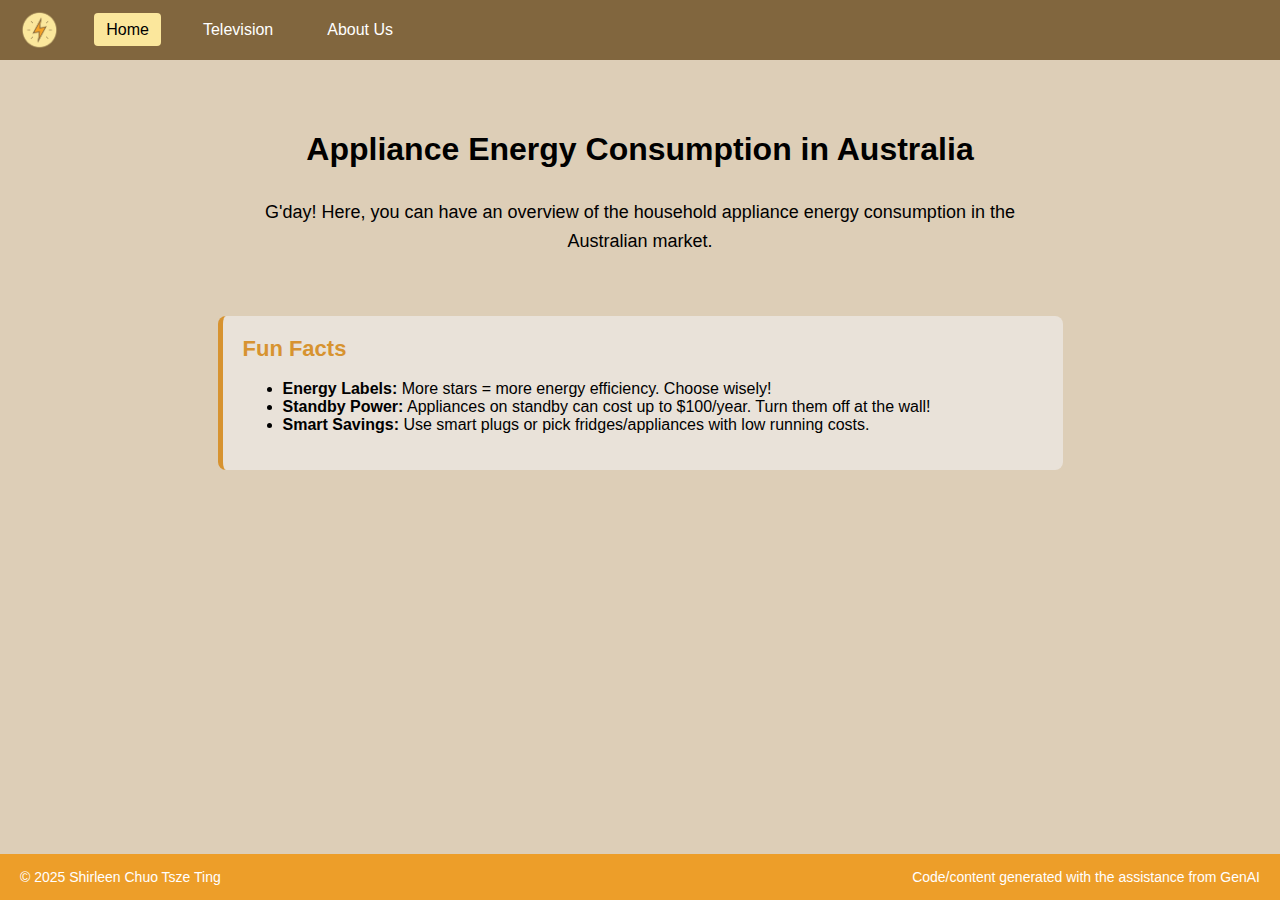
<file: index.html>
<!DOCTYPE html>
<html lang="en">
    <head>
        <meta charset="UTF-8">
        <meta name="viewport" content="width=device-width, initial-scale=1" />
        <link rel="stylesheet" href="style.css">
        <title>Home</title>
    </head>
    <body>
        <nav>
            <img src="power_logo.png" alt="Logo">
            <ul>
                <li><a href="#" data-page="index">Home</a></li>
                <li><a href="#" data-page="television">Television</a></li>
                <li><a href="#" data-page="aboutus">About Us</a></li>
            </ul>
        </nav>
        <main id="content">
            <h1>Appliance Energy Consumption in Australia</h1>
            <p>
                G'day! Here, you can have an overview of the household appliance energy consumption in the Australian market.
            </p>
            <div class="fun-fact-box">
                <h2>Fun Facts</h2>
                <ul>
                    <li><strong>Energy Labels:</strong> More stars = more energy efficiency. Choose wisely!</li>
                    <li><strong>Standby Power:</strong> Appliances on standby can cost up to $100/year. Turn them off at the wall!</li>
                    <li><strong>Smart Savings:</strong> Use smart plugs or pick fridges/appliances with low running costs.</li>
                </ul>
            </div>
        </main>

        <footer>
            <span class="footer-left">&copy; 2025 Shirleen Chuo Tsze Ting</span>
            <span class="footer-right">Code/content generated with the assistance from GenAI</span>
        </footer>

        <script src="script.js"></script>
    </body>
</html>
</file>
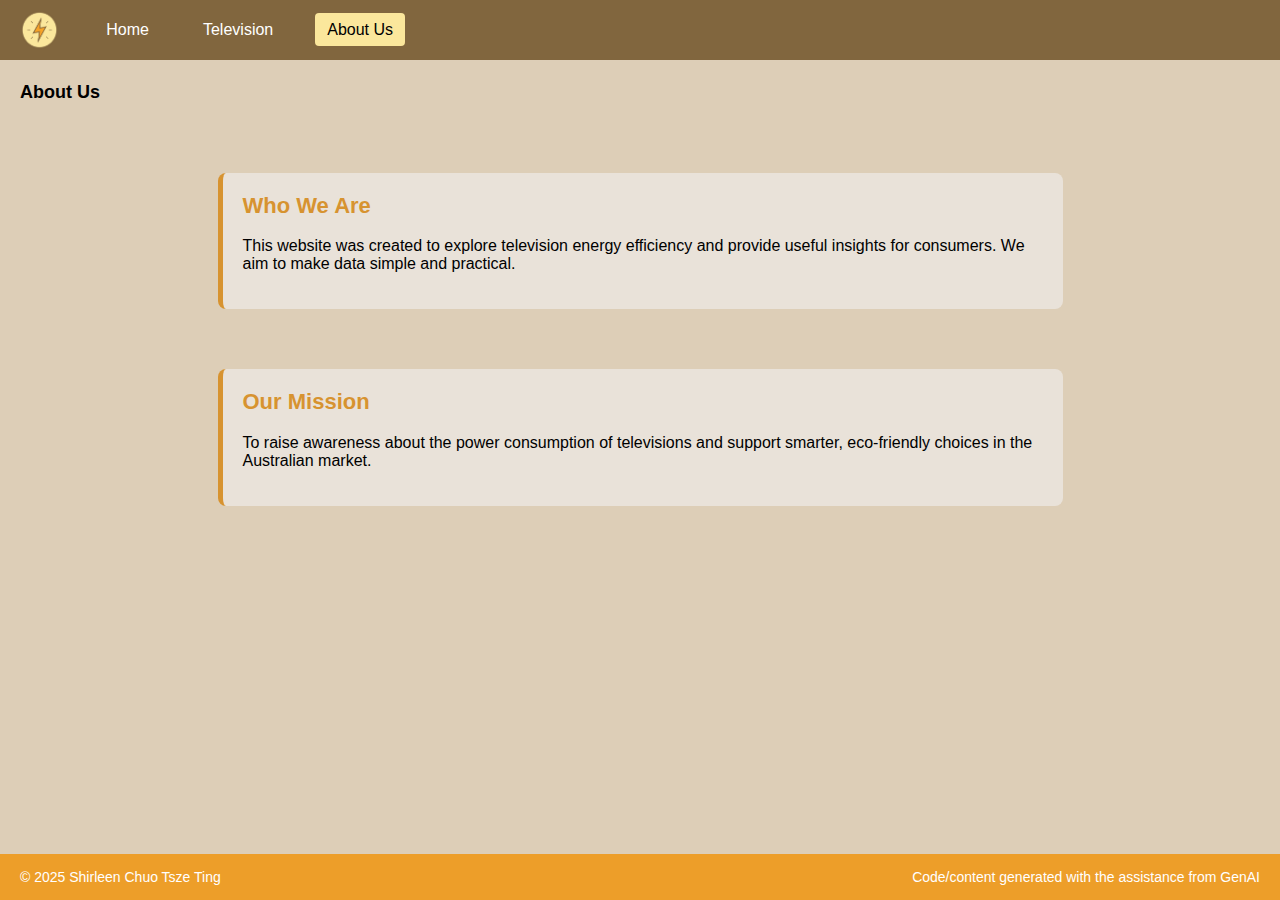
<file: aboutus.html>
<!DOCTYPE html>
<html lang="en">
    <head>
        <meta charset="UTF-8">
        <meta name="viewport" content="width=device-width, initial-scale=1" />
        <link rel="stylesheet" href="style.css">
        <title>About Us</title>
    </head>
    <body>
        <nav>
            <img src="power_logo.png" alt="Logo">
            <ul>
                <li><a href="#" data-page="index">Home</a></li>
                <li><a href="#" data-page="television">Television</a></li>
                <li><a href="#" data-page="aboutus">About Us</a></li>
            </ul>
        </nav>
        <main>
            <h1>About Us</h1>

            <div class="fun-fact-box">
                <h2>Who We Are</h2>
                <p>
                    This website was created to explore television energy efficiency 
                    and provide useful insights for consumers. We aim to make data simple and practical.
                </p>
            </div>

            <div class="fun-fact-box">
                <h2>Our Mission</h2>
                <p>
                    To raise awareness about the power consumption of televisions 
                    and support smarter, eco-friendly choices in the Australian market.
                </p>
            </div>
        </main>

        <footer>
            <span class="footer-left">&copy; 2025 Shirleen Chuo Tsze Ting</span>
            <span class="footer-right">Code/content generated with the assistance from GenAI</span>
        </footer>

        <script src="script.js"></script>
    </body>
</html>
</file>
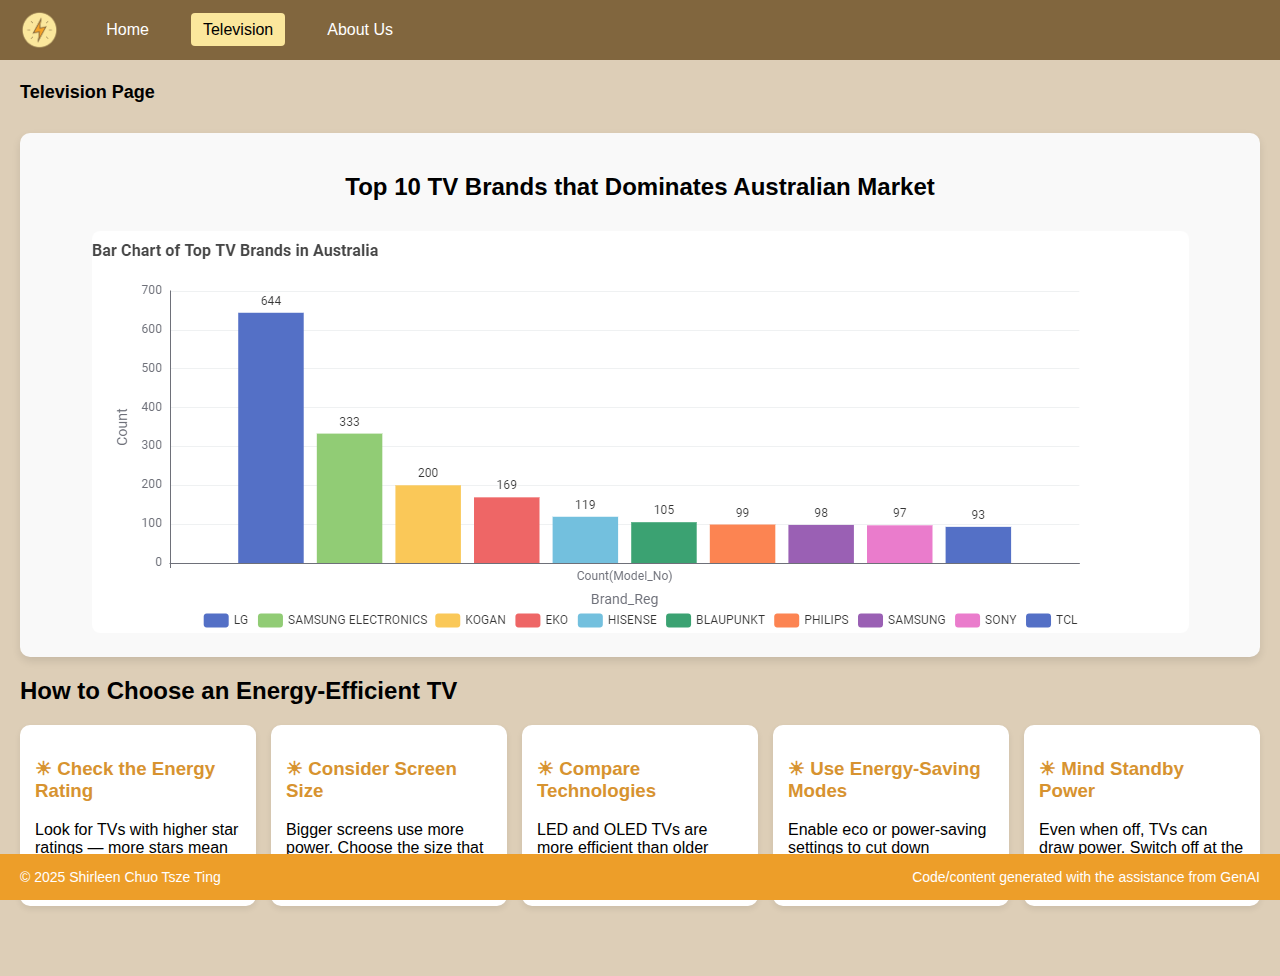
<file: television.html>
<!DOCTYPE html>
<html lang="en">
    <head>
        <meta charset="UTF-8">
        <meta name="viewport" content="width=device-width, initial-scale=1" />
        <link rel="stylesheet" href="style.css">
        <title>Television</title>
    </head>
    <body>
        <nav>
            <img src="power_logo.png" alt="Logo">
            <ul>
                <li><a href="#" data-page="index">Home</a></li>
                <li><a href="#" data-page="television">Television</a></li>
                <li><a href="#" data-page="aboutus">About Us</a></li>
            </ul>
        </nav>
        <main>
            <h1>Television Page</h1>

            <!-- Top Brands Chart -->
            <section class="content-box">
                <h2>Top 10 TV Brands that Dominates Australian Market</h2>
                <img src="top_brands.png" alt="Bar Chart of Top Brands" class="responsive-img">
            </section>

            <!-- How to choose an energy-efficient TV -->
            <section class="tips-container">
                <h2>How to Choose an Energy-Efficient TV</h2>
                <div class="tips-grid">
                    <div class="tip-box">
                        <h3>&#9728; Check the Energy Rating</h3>
                        <p>Look for TVs with higher star ratings — more stars mean better efficiency.</p>
                    </div>
                    <div class="tip-box">
                        <h3>&#9728; Consider Screen Size</h3>
                        <p>Bigger screens use more power. Choose the size that fits your room best.</p>
                    </div>
                    <div class="tip-box">
                        <h3>&#9728; Compare Technologies</h3>
                        <p>LED and OLED TVs are more efficient than older plasma models.</p>
                    </div>
                    <div class="tip-box">
                        <h3>&#9728; Use Energy-Saving Modes</h3>
                        <p>Enable eco or power-saving settings to cut down electricity usage.</p>
                    </div>
                    <div class="tip-box">
                        <h3>&#9728; Mind Standby Power</h3>
                        <p>Even when off, TVs can draw power. Switch off at the wall to save.</p>
                    </div>
                </div>
            </section>
        </main>

        <footer>
            <span class="footer-left">&copy; 2025 Shirleen Chuo Tsze Ting</span>
            <span class="footer-right">Code/content generated with the assistance from GenAI</span>
        </footer>

        <script src="script.js"></script>
    </body>
</html>
</file>
<file: style.css>
body {
  margin: 0;
  padding-top: 60px;
  padding-bottom: 50px;
  font-family: Arial, sans-serif;
  background-color: #ddceb7;
}

nav {
  display: flex;
  align-items: center;
  position: fixed;
  width: 100%;
  top: 0;
  z-index: 1000;
  background-color: #81663e;
  padding: 10px 20px;
}

nav img {
  height: 40px;
  margin-right: 20px;
  cursor: pointer;
}

nav ul {
  list-style: none;
  display: flex;
  margin: 0;
  padding: 0;
}

nav ul li {
  margin: 0 15px;
}

nav ul li a {
  text-decoration: none;
  color: white;
  padding: 8px 12px;
  border-radius: 4px;
  transition: background 0.3s;
}

nav ul li a:hover {
  background: #c8b175;
}

nav ul li a.active {
  background: #fbe79c;
  color: black;
}

main#content {
    padding: 40px 40px 100px 40px; 
    text-align: center;
}

main#content h1 {
    font-size: 32px;
    margin-bottom: 20px;
}

main#content p {
    font-size: 18px;
    line-height: 1.6;
    max-width: 800px;
    margin: 0 auto; /* center paragraph */
}

main h1 {
  padding: 10px 20px;   
  font-size: 18px;
}

main h3 {
  color: #d79330;
}

.responsive-svg-container {
margin: 0 auto; /* center */
width: 100%; /* fill parent width */
max-width: 1200px; /* cap max width */
}

.fun-fact-box {
    background-color: #e9e2d9;
    border-left: 5px solid #d79330;
    padding: 20px;
    margin: 60px auto;
    max-width: 800px;
    text-align: left;
    border-radius: 8px;
}

.fun-fact-box h2 {
    margin-top: 0;
    font-size: 22px;
    color: #d79330;
    display: flex;
    align-items: center;
}

/* Make images responsive */
.responsive-img {
  max-width: 100%;
  height: auto;
  border-radius: 8px;
  margin-top: 10px;
}

/* Content box style */
.content-box {
  background: #f9f9f9;
  border-radius: 10px;
  padding: 20px;
  margin: 20px;
  box-shadow: 0 4px 8px rgba(0,0,0,0.1);
  text-align: center;
}

/* Tips grid layout */
.tips-container {
  margin: 20px;
}

.tips-grid {
  display: grid;
  grid-template-columns: repeat(auto-fit, minmax(220px, 1fr));
  gap: 15px;
}

.tip-box {
  background: #fff;
  border-radius: 10px;
  padding: 15px;
  box-shadow: 0 3px 6px rgba(0,0,0,0.08);
  transition: transform 0.2s;
}

.tip-box:hover {
  transform: translateY(-5px);
}

footer {
    background-color: #ed9e29;
    color: white;
    display: flex;
    justify-content: space-between; /* left-right alignment */
    align-items: center;
    padding: 15px 20px;
    position: fixed;
    bottom: 0;
    width: 100%;
    font-size: 14px;
    box-sizing: border-box;
}
</file>
